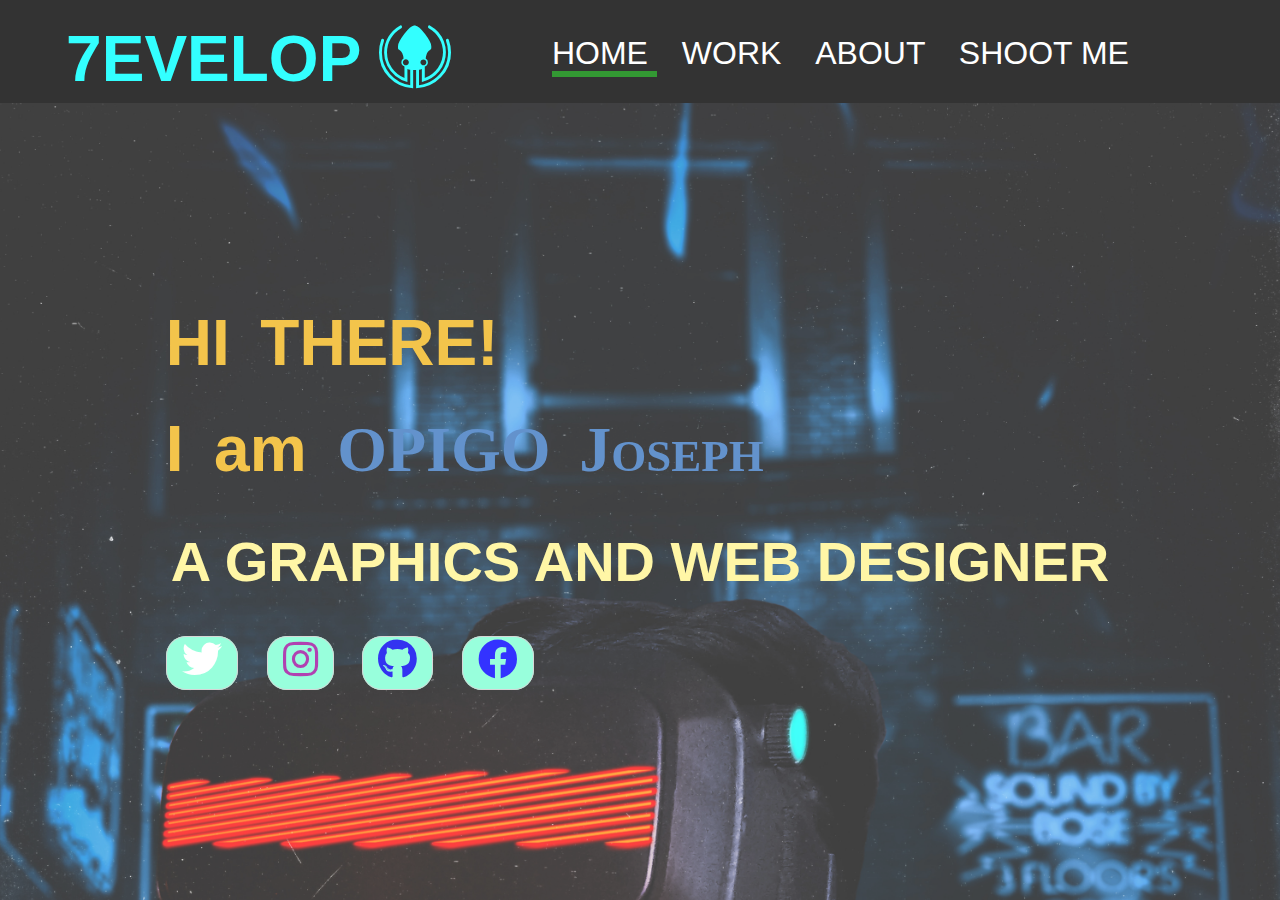
<file: index.html>
<!DOCTYPE html>
<html lang="en">
<head>
    <meta charset="UTF-8">
    <meta name="viewport" content="width=device-width, initial-scale=1.0">
    <title>jiggascloud</title>
    <link rel="shortcut icon"  type="image/png" href="fish.png">
    <link rel="stylesheet" href="style.css">
    <link rel="stylesheet" href="fontawesome-free-5.13.0-web/css/all.css">
</head>
<body>
    <div class="main-cont">
        <div class="headings">
            <h1 class="fth">
                7EVELOP
                <i class="fab fa-gitkraken"></i>
            </h1>
            <div class="links">
                <a href="index.html" class="current">
                    HOME
                </a>
                <a href="work.html">
                    WORK
                </a>

                <a href="about.html">
                    ABOUT 
                </a>
                

                <a href="shootme.html">
                    SHOOT ME
                </a>
            </div>
        </div>



    
    <div class="main-b">
       
        <div class="details">
            <h2 class="h2">
                HI THERE!
            </h2>
            <h2 class="h2">
                 I am <i>
                    OPIGO
                    Joseph
                </i>

            </h2>
            <p> A GRAPHICS AND WEB DESIGNER</p>
            <div class="social">
                <a href="https://twitter.com/wackm7"><i class="fab fa-twitter"></i></a>
                <a href="https://www.instagram.com/opigojoseph/"><i class="fab fa-instagram"></i></a>
                <a href="https://github.com/Opigojoseph4"><i class="fab fa-github"></i></a>
                <a href="https://web.facebook.com/softboi.joe"><i class="fab fa-facebook"></i></a>
            </div>
        </div>
    </div>




        
    </div>
</body>
</html>
</file>
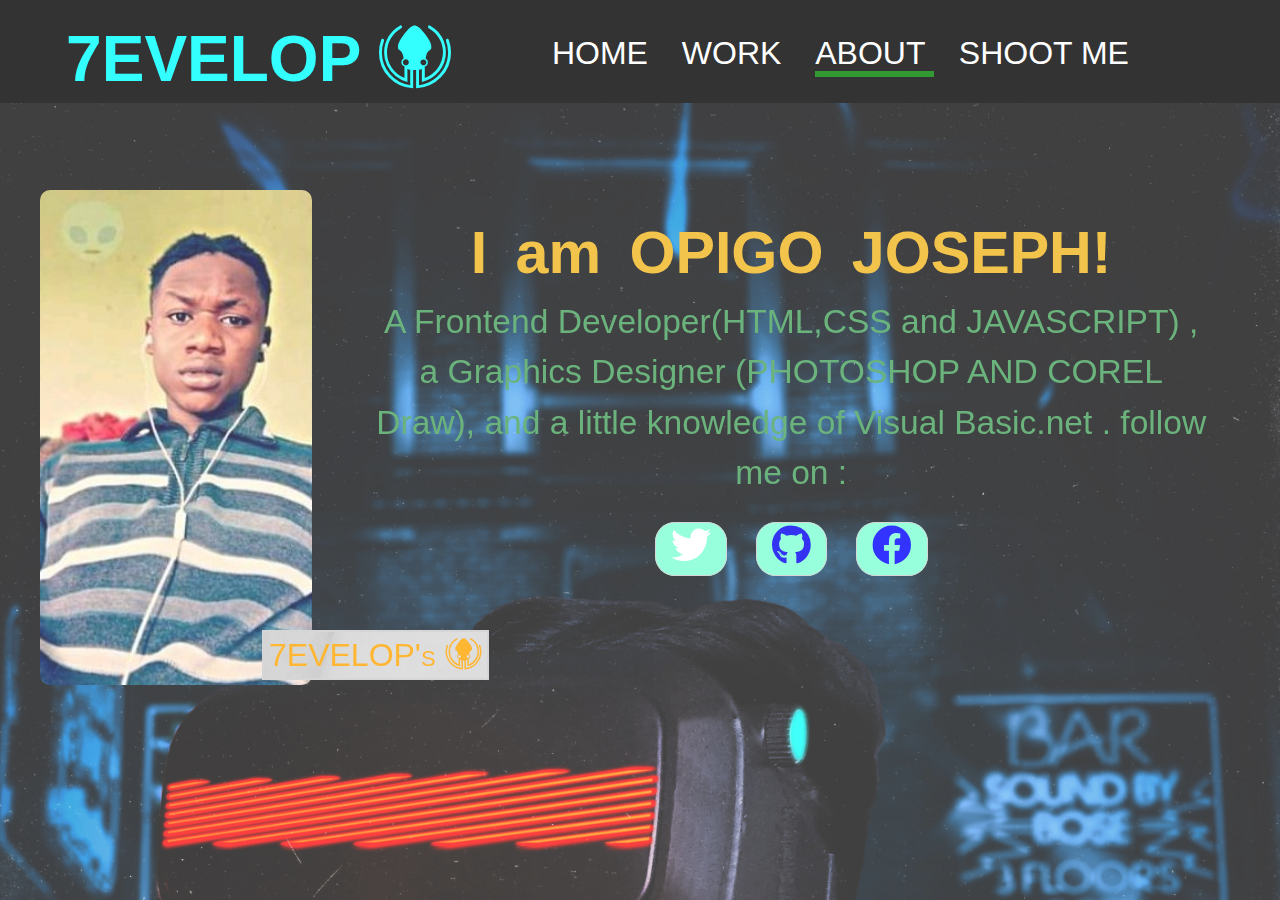
<file: about.html>
<!DOCTYPE html>
<html lang="en">
<head>
    <meta charset="UTF-8">
    <meta name="viewport" content="width=device-width, initial-scale=1.0">
    <title>about jiggasCloud</title>
    <link rel="shortcut icon"  type="image/png" href="fish.png">
    <link rel="stylesheet" href="style.css">
    <link rel="stylesheet" href="fontawesome-free-5.13.0-web/css/all.css">
</head>
<body>
    <div class="main-cont">
        <div class="headings">
            <h1 class="fth">
                7EVELOP
                <i class="fab fa-gitkraken"></i>
            </h1>
            <div class="links">
                <a href="index.html" >
                    HOME
                </a>
                <a href="work.html">
                    WORK
                </a>

                <a href="about.html" class="current">
                    ABOUT 
                </a>
                

                <a href="shootme.html">
                    SHOOT ME
                </a>
            </div>
        </div>
     
<div class="bio">
    <div class="myimg">
        <img src="/image/pic.jpg" alt="">
        <div>7EVELOP's <i class="fab fa-gitkraken"></i></div>
    </div>

    <div class="skills">
        <h2>
            I am OPIGO JOSEPH!
        </h2>
        <P>
            A Frontend Developer(HTML,CSS and JAVASCRIPT) , a Graphics Designer (PHOTOSHOP AND COREL Draw), and  a little knowledge of Visual Basic.net . follow me on :
        </P>
        <div class="social">
            <a href="https://twitter.com/wackm7"><i class="fab fa-twitter"></i></a>
         
            <a href="https://github.com/Opigojoseph4"><i class="fab fa-github"></i></a>
            <a href="https://web.facebook.com/softboi.joe"><i class="fab fa-facebook"></i></a>
        </div>
    </div>
</div>

    </div>
</body>
</html>
</file>
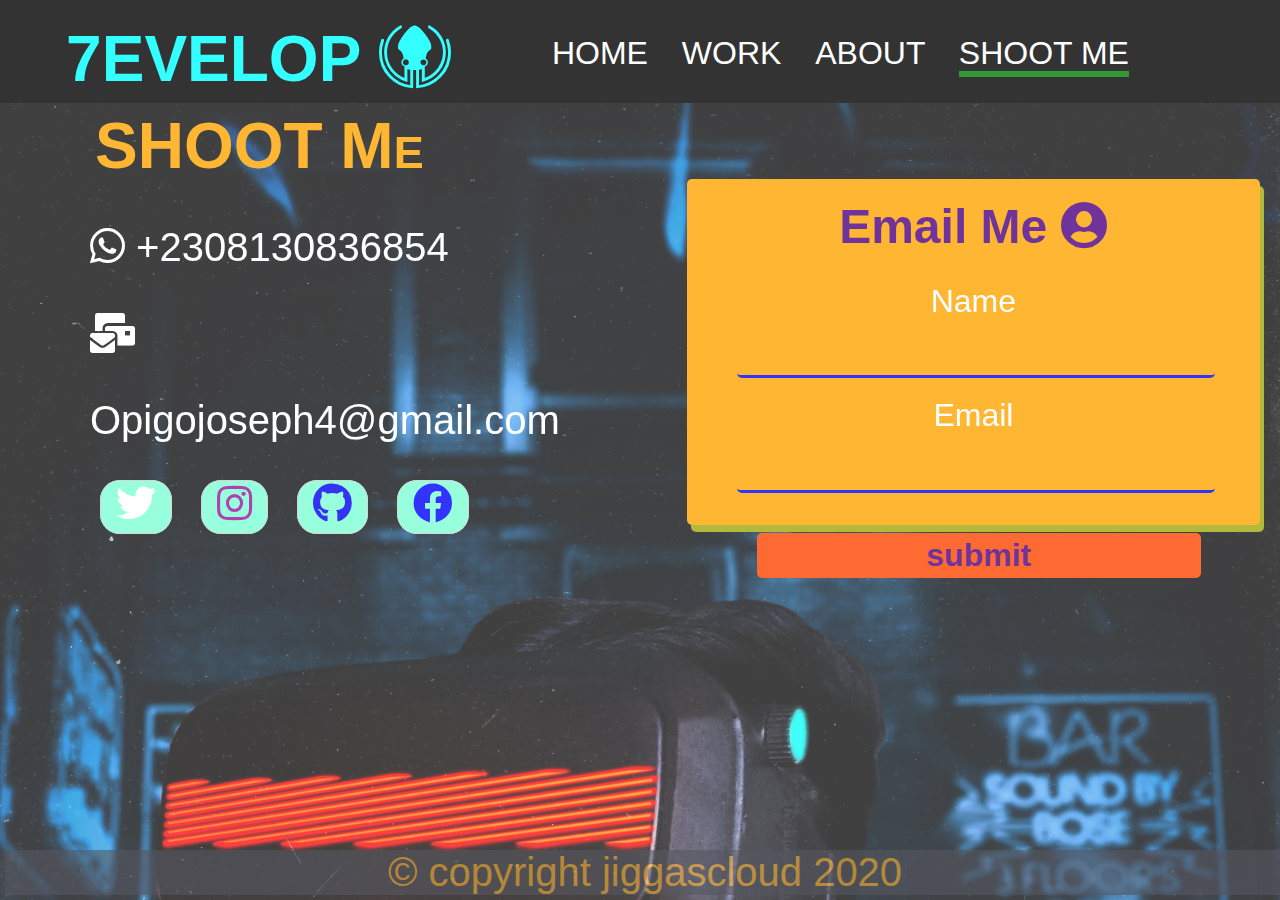
<file: shootme.html>
<!DOCTYPE html>
<html lang="en">
<head>
    <meta charset="UTF-8">
    <meta name="viewport" content="width=device-width, initial-scale=1.0">
    <title>contact jiggascloud</title>
<link rel="shortcut icon"  type="image/png" href="fish.png">
    <link rel="stylesheet" href="style.css">
    <link rel="stylesheet" href="fontawesome-free-5.13.0-web/css/all.css">
</head>
<body>
    <div class="main-cont">
        <div class="headings">
            <h1 class="fth">
                7EVELOP
                <i class="fab fa-gitkraken"></i>
            </h1>
            <div class="links">
                <a href="index.html" >
                    HOME
                </a>
                <a href="work.html">
                    WORK
                </a>
                
                <a href="about.html">
                    ABOUT 
                </a>

                <a href="shootme.html" class="current">
                    SHOOT ME
                </a>
            </div>
        </div>
      
        <div class="contactme">
           <div class="contact">
            <h3 class="h3">
                SHOOT Me
            </h3>

            <p class="cp"> <i class = "fab fa-whatsapp"></i> +2308130836854</p>
            <p class="cp"><i class = "fas fa-mail-bulk"></i>  Opigojoseph4@gmail.com</p>
            <div class="social">
                <a href="https://twitter.com/wackm7"><i class="fab fa-twitter"></i></a>
                <a href="https://www.instagram.com/opigojoseph/"><i class="fab fa-instagram"></i></a>
                <a href="https://github.com/Opigojoseph4"><i class="fab fa-github"></i></a>
                <a href="https://web.facebook.com/softboi.joe"><i class="fab fa-facebook"></i></a>
            </div>
           </div>
                
                <div class="email">
                    <h3 class="emailme">
                        Email Me <i class="fas fa-user-circle"></i>
                    </h3>
                    <form >
                        <label for="name">Name</label><br>
                        <input type="text"> <br>
                        <label for="email">Email</label> <br>
                        <input type="email"> <br>
                        <a href="index.html">
                            <button class="btn1">
                                submit
                            </button>
                        </a>
                    </form>
                </div>

            
        </div>
        <div class="copy">
            &copy copyright jiggascloud 2020
        </div>
    </div>
</body>
</html>
</file>
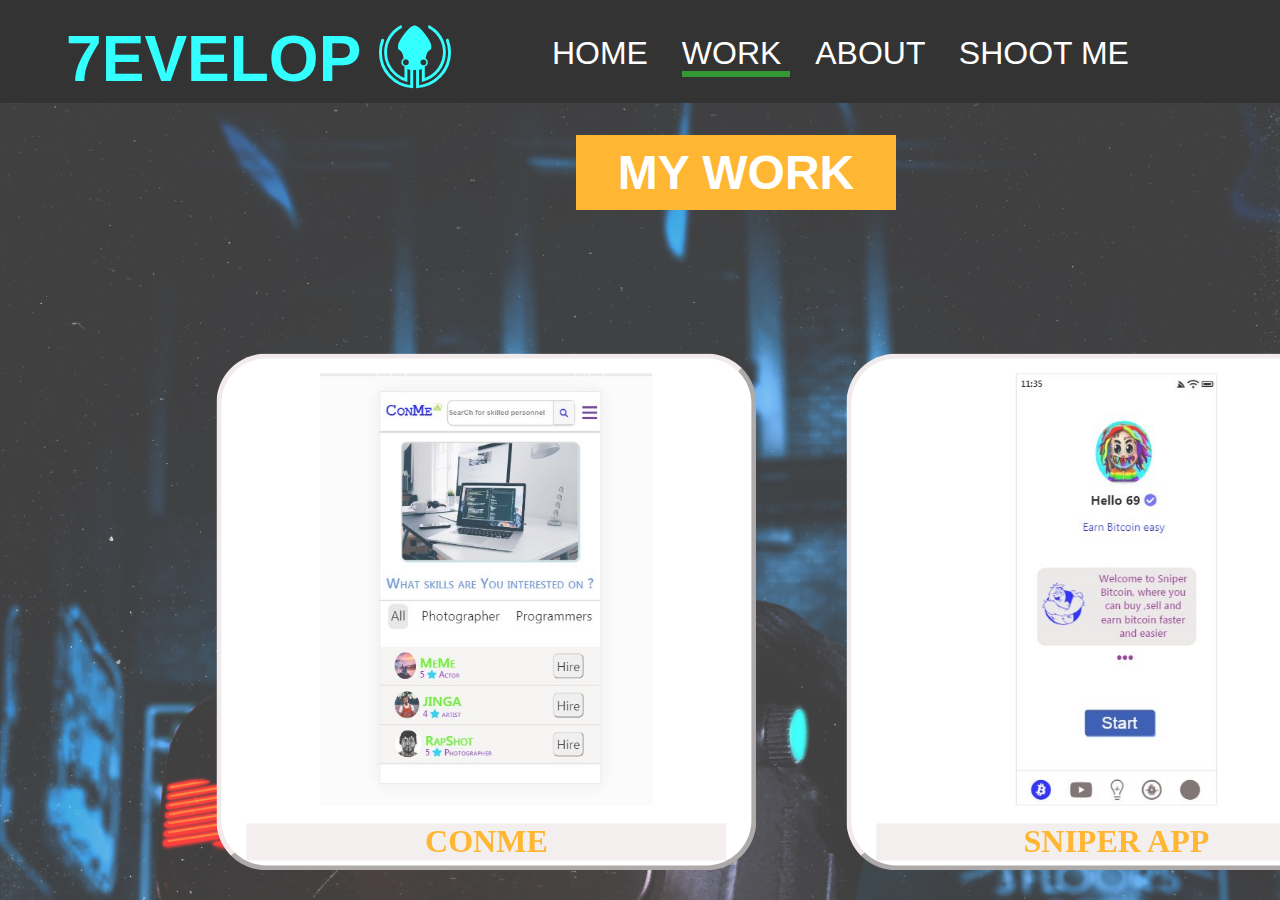
<file: work.html>
<!DOCTYPE html>
<html lang="en">
<head>
    <meta charset="UTF-8">
    <meta name="viewport" content="width=device-width, initial-scale=1.0">
    <title>jiggascloud's skill</title>
    <link rel="shortcut icon"  type="image/png" href="fish.png">
    <link rel="stylesheet" href="style.css">
    <link rel="stylesheet" href="fontawesome-free-5.13.0-web/css/all.css">
</head>
<body>
    <div class="main-cont">
        <div class="headings">
            <h1 class="fth">
                7EVELOP
                <i class="fab fa-gitkraken"></i>
            </h1>
            <div class="links">
                <a href="index.html" >
                    HOME
                </a>
                <a href="work.html" class="current">
                    WORK
                </a>
                
                <a href="about.html">
                    ABOUT 
                </a>

                <a href="shootme.html">
                    SHOOT ME
                </a>
            </div>
        </div>
        
        <div class="work">
            <h3 class="wor">
MY work
            </h3>

            <div class="images">
               <div class="image-1"> <img src="image/Conme.JPG" >
                <br>
                 <h6 class="h6">
                CONME
               </h6> </div>
               
               <div class="image-1"> <img src="image/iphone ui.JPG" >
                <br>
                 <h6 class="h6">
                SNIPER APP
               </h6> </div>

               <div class="image-1"> <img src="image/sign up.PNG" >
                <br>
                 <h6 class="h6">
                SNIPER
               </h6> </div>

               
            
            </div>
        </div>

    </div>
</body>
</html>
</file>
<file: style.css>
*{
    margin: 0;
    padding: 0;
    text-decoration: none;

}

body{
    font-family: -apple-system, BlinkMacSystemFont, 'Segoe UI', Roboto, Oxygen, Ubuntu, Cantarell, 'Open Sans', 'Helvetica Neue', sans-serif;
    font-size: 2rem;
    color: white;
}
.main-cont{
    height: 100vh;
    max-width: 100%;
    position: relative;
   opacity: 0.8;
    overflow: hidden;
    overflow-y: auto;
    background: url('/images/pexels-harsch-shivam-2007647.jpg') no-repeat;
    background-size: 100%;
    background-position: cover;
}

.headings{
height: 7vh;
width: 100%;
display: flex;
padding: 20px;
justify-content: center;
z-index: 6;
background: black;

z-index: 10;
position: fixed;
animation-name: head;
animation-delay: 0s;
animation-duration: 3s;
animation-iteration-count: 1;
}

@keyframes head{
    0%{opacity: 0;};
    50%{opacity:0.3 ;}
    100%{opacity: 0.5;}
}

.fth{
    color: aqua;
    margin:2px 100px 5px -100px;
    font-size: 4.0rem;
}

.links{
padding: 15px;
margin-left: -30px;
}
.links a{
    margin: 2px 10px 10px 15px;
    color: white;
    font-size: 2rem;
}

.current{
    color: rgb(153, 228, 4);
    border-bottom: 6px solid green;
    font-size: 2.2rem;
}


.main-b{
 display: flex;
    align-items: center;
    justify-content: center;
    position: relative;
    top: 30%;

    
}



.details{
    display: flex;
    flex-direction: column;
    align-items: flex-center;
    margin: 20px ;
line-height: 2.7em;
animation-name: det;
animation-delay: 0s;
animation-duration: 3s;

}

@keyframes det{
    0% {margin: 0 0 0 -100px;
        opacity: 0.2;
    };
    50%{
        margin: 0 0 -0  -150px;
        opacity: 0.5;
    };
    100%{
        margin: 20px;
        opacity: 1;
    }

}

h2{
   color: rgb(241, 182, 31);
   margin: 10px; 
word-spacing: 0.2em;
font-size: 3.7rem;
}
.h2 i{
    color: rgb(60, 119, 192);
    font-style: normal;
    font-variant: small-caps;
    font-family: cursive;
}
.h2{
    font-size: 4rem;
}

.details p{
    font-size: 3.5rem;
    color: rgb(255, 244, 144);
    font-weight: bold;
    margin: 15px;
}

.social a{
    padding: 8px;
    border: 1px #ccc solid;
    border-radius: 20px;
background: aquamarine;
margin: 10px;
}

.social a:hover{
    color: gold;
    background: blueviolet;
    font-size: 3rem;
    padding: 2px 6px;
    border: none;
}

.fa-facebook{
    color: blue;
}
.fa-twitter{
    color: #fff;
}

.fa-instagram{
    color: rgb(158, 18, 158);
}

.social i{
    font-size: 2.5rem;
    margin: 7px;
}
.social i:hover{
    color: orange;
    font-size: 3rem;
}

.social i:active{
    color: orange;
    font-size: 3rem;
}



/*work*/
.work{
    position: relative;
    top: 15%;
    text-align: center;


}

.wor{
    font-size: 3rem;
    text-transform:uppercase;
    padding: 10px;
    background: orange;
    width: 300px;
    position: relative;
     left: 45%;
     animation-name:mywork ;
     animation-delay: 0s;
     animation-duration: 3s;

}

@keyframes mywork{
    0%{left: -20%;};
    50%{left:-5%;};
    100%{left: 45%;}

}

.images{
transform: translateY(20%);
transform: translateX(13%);
-ms-transform: translateY(20%);
-ms-transform: translateX(13%);
-moz-transform: translateY(20%);
-moz-transform: translateX(13%);
-webkit-transform: translateY(20%);
-webkit-transform: translateX(13%);
display: grid; 
grid-gap: 40px;
grid-template-columns: repeat(4,0.2fr);
grid-template-rows: repeat(3,300px);
animation-name: img;
animation-delay: 0s;
animation-duration: 3s;
}

@keyframes img{
    0%{
        opacity: 0;
    };
    50%{
    opacity: 0.4;
    };
100%{
    opacity: 1;
}
}



.image-1{
height: 53vh;
margin: 40px 0 70px 50px;
width: 500px;
border: rgb(238, 230, 230) outset 5px;
background: white;
padding: 15px;
transform: translateY(20%);
-ms-transform: translateY(20%);
-moz-transform: translateY(20%);
-webkit-transform: translateY(20%);
border-radius: 50px;

}

.image-1 img{
    height: 48vh;
    
}

.image-1:hover{
    height: 54vh;
}
.image-1:focus{
    height: 54vh;
}

.h6{
    color: orange;
    margin: 10px;
    font-size: 2rem;
    background: rgb(240, 236, 236);
    font-family: cursive;
}

/*
.images img{
height: 30vh;
width: 300px;
clip-path: polygon(25% 0%,75% 0%,100% 50%,75% 100%,25% 100%,0% 50%);
transform: rotateX(60deg);
border: solid #ccc 1px;
box-shadow: 10px 10px rgb(209, 124, 124) ;

}

.images img:hover{
    height: 41vh;

}

.images img:focus{
    height:41vh;
}

/*
polygon
.testing{
    height: 25vh;
    width: 300px;
    clip-path: polygon(25% 0%,75% 0%,100% 50%,75% 100%,25% 100%,0% 50%);
}
*/

/***about**/

.bio{
    position: relative;
    top:20%;
    text-align: center;
    margin: 10px;
    display: flex;
    justify-content: center;
    

}

.myimg{
    height: 60vh;
    width: 70%;
    margin: 0 40px 10px 20px;
animation-name: img;
animation-delay: 0s;
animation-duration: 3s;
}


.myimg img{
    height: 55vh;
    border-radius: 10px;
}

.myimg div{
    height: 4vh;
    padding: 5px;
   position: absolute;
   top: 80%;
   left: 20%;
   border: #ccc 2px solid;
   color: orange;
   font-variant: small-caps;
   background: url('images/pexels-kaboompics-com-6663.jpg');

}

.skills{
   
    margin: -150px 60px 0 10px ;
    align-self:center;
 animation-name: img;
 animation-duration: 3s;
 animation-delay: 0s;
}



.skills p{
font-size: 2.1rem;
line-height: 1.5em;
color: rgb(71, 161, 92);
margin-bottom: 20px;
}


/*contact me*/

.contactme{
position: relative;
top: 17%;
display: flex;
align-items: center;
justify-content: center;
animation-name: con;
animation-duration: 3s;
animation-delay: 0s;


}

@keyframes con {
    0%{ margin-left:-10px; 
        opacity: 0.2;
    };

    25%{
        margin-left:-7px; 
        opacity: 0.5;
    }

    50%{
        margin-left:-5px; 
        opacity: 0.8;
    };

    100%{
        margin-left:0; 
        opacity: 1;
    }

}

.contact{
    margin: 0 90px ;
    line-height: 2.7em;
    
}

.contact h3{
    font-size: 4rem;
    font-variant: small-caps;
    margin: -50px 0 15px 5px;
    color: orange;
}

.contact p{
font-size: 2.5rem;
}

.email{
    margin: 20px;
    text-align: center;
    height: 34vh;
    background: orange;
    width:45%;
    padding: 20px;
    border-radius: 5px;
    box-shadow: rgb(160, 168, 9) 4px 7px ;

}
.emailme{
    font-size: 3rem;
    color: indigo;
}
form{
    line-height: 1.7em;
    text-align: center;
    margin: 20px;

}

form label{
    text-align: left;
}

form input{
    width:95%;
    height: 3vh;
    border: none;
    background: none;
    border-bottom:3px solid blue ;
    border-radius: 5px;
    padding: 5px;
    outline: none;
    margin: 10px;
    font-size: 1.7rem;

}

form input:hover{
    color: black;
    width: 90%;
    height: 3vh;
    border: none;
    background: none;
    border-bottom:6px solid rgb(255, 11, 11) ;
    border-radius: 8px;
    outline: none;
}

form input:active{
    color: black;
    width: 90%;
    height: 3vh;
    border: none;
    background: none;
    border-bottom:6px solid rgb(255, 11, 11) ;
    border-radius: 5px;
    outline: none;
}

.btn1{
    height: 5vh;
    margin: 30px;
    text-align: center;
    font-size: 2rem;
    font-weight: bold;
    width: 90%;
border-radius: 5px;
color: indigo;
background: orangered;
border: none;
}

.btn1:hover{
    background: rgb(214, 65, 11);
    border: red 2px solid;
}

.btn1:focus{
    background: rgb(214, 65, 11);
    border: red 2px solid;
}

.copy{
    position: absolute;
    text-align: center;
    bottom: 0;
    width: 100%;
    background: rgb(44, 45, 58);
    font-size: 2.5rem;
    color: orange;
    opacity: 0.6;
    margin:5px;
}









/**
media query 1270px

*/

@media (max-width:1270px){
  

    .headings{
        height: 4vh;
        width: 100%;
        display: flex;
        padding: 20px;
        justify-content: center;
        z-index: 6;
        background: black;
        
        z-index: 10;
        position: fixed;
        animation-name: head;
        animation-delay: 0s;
        animation-duration: 2s;
        animation-iteration-count: 1;
        }
        
        @keyframes head{
            0%{opacity: 0;};
            50%{opacity:0.3 ;}
            100%{opacity: 0.5;}
        }
        
        .fth{
            color: aqua;
            margin:15px 100px 5px -100px;
            font-size: 2.5rem;
        }
        
        .links{
        padding: 15px;
        margin-left: -30px;
        }
        .links a{
            margin: 2px 10px 10px 15px;
            color: white;
            font-size: 2rem;
        }
        
        .current{
            color: rgb(153, 228, 4);
            border-bottom: 6px solid green;
            font-size: 2.1rem;
        }

        .main-cont{
            background: url('/images/pexels-jessica-lewis-583846.jpg') no-repeat;
            background-size: cover;
            background-position: center;
        }
        
.main-b{
    display: flex;
       align-items: center;
       justify-content: center;
       position: relative;
       top: 30%;
   
       
   }
   
   
   
   .details{
       display: flex;
       flex-direction: column;
       align-items: flex-center;
       margin: 20px ;
   line-height: 2em;
   animation-name: det;
   animation-delay: 0s;
   animation-duration: 3s;
   
   }
   
   @keyframes det{
       0% {margin: 0 0 0 -100px;
           opacity: 0.2;
       };
       50%{
           margin: 0 0 0  -150px;
           opacity: 0.5;
       };
       100%{
           margin: 20px;
           opacity: 1;
       }
   
   }
   
   h2{
      color: rgb(241, 182, 31);
      margin: 10px; 
   word-spacing: 0.2em;
   font-size: 2.5rem;
   }
   h2 i{
       color: rgb(60, 119, 192);
       font-style: normal;
       font-variant: small-caps;
       font-family: cursive;
   }
   .h2{
       font-size: 4rem;
   }
   
   .details p{
       font-size: 3rem;
       color: rgb(255, 244, 144);
       font-weight: bold;
       margin: 15px;
   }
   
   .social a{
       padding: 8px;
       border: 1px #ccc solid;
       border-radius: 20px;
   background: aquamarine;
   margin: 10px;
   }
   
   .social a:hover{
       color: gold;
       background: blueviolet;
       font-size: 3rem;
       padding: 2px 6px;
       border: none;
   }
   
   .fa-facebook{
       color: blue;
   }
   .fa-twitter{
       color: #fff;
   }
   
   .fa-instagram{
       color: rgb(158, 18, 158);
   }
   
   .social i{
       font-size: 2.5rem;
       margin-top: 7px;
  
   }
   .social i:hover{
       color: orange;
       font-size: 2.6rem;
   }
   
   .social i:active{
       color: orange;
       font-size: 2.7rem;
   }
   /*work*/

   .wor{
    font-size: 3rem;
    text-transform:uppercase;
    padding: 10px;
    background: orange;
    width: 300px;
    position: relative;
    
     left: 38%;
     animation-name:mywork ;
     animation-delay: 0s;
     animation-duration: 3s;

}

   .images{
    transform: translateY(15%);
    transform: translateX(2%);
    display: grid; 
    grid-gap: 40px;
    grid-template-columns: repeat(3,0.2fr);
    grid-template-rows: repeat(3,300px);
    animation-name: img;
    animation-delay: 0s;
    animation-duration: 3s;
    margin: 5px;
    
    }
    
    
    
    
    
    .image-1{
    height: 48vh;
    margin: 40px 0 70px 20px;
    width: 300px;
    border: rgb(238, 230, 230) outset 5px;
    background: white;
    padding: 15px;
    transform: translateY(20%);
    border-radius: 50px;
    
    }
    
    .image-1 img{
        height: 40vh;
        width: 280px;
        
    }
    
    .image-1:hover{
        height: 48.5vh;
    }
    .image-1:focus{
        height: 48.5vh;
    }


/*about*/

.myimg{
    height: 60vh;
    width: 70%;
    margin: 0 40px 10px 30px;
animation-name: img;
animation-delay: 0s;
animation-duration: 3s;
}



.myimg div{
    height: 4vh;
    border-radius: 10px;
    padding: 5px;
   position: absolute;
   top: 81%;
   left: 16.7%;
   border: #ccc 2px solid;
   color: orange;
   font-variant: small-caps;
   background: url('images/pexels-kaboompics-com-6663.jpg');

}

   
/*contact me*/

.contactme{
    position: relative;
    top: 17%;
    display: flex;
    align-items: center;
    justify-content: center;
    animation-name: con;
    animation-duration: 3s;
    animation-delay: 0s;
    
    
    }
    
    @keyframes con {
        0%{ margin-left:-10px; 
            opacity: 0.2;
        };
    
        25%{
            margin-left:-7px; 
            opacity: 0.5;
        }
    
        50%{
            margin-left:-5px; 
            opacity: 0.8;
        };
    
        100%{
            margin-left:0; 
            opacity: 1;
        }
    
    }
    
    .contact{
        margin: 0 10px ;
        line-height: 2em;
        
    }
    
    .contact h3{
        font-size: 3rem;
        font-variant: small-caps;
        margin: -50px 0 15px 5px;
        color: orange;
    }
    
    .contact p{
    font-size: 2.3rem;

    }
   
    
    
    

   









/**media query 1200px*/

@media (max-width:1200px){

    
    /*work*/

    .images{
        transform: translateY(15%);
        transform: translateX(2%);
        display: grid; 
        grid-gap: 40px;
        grid-template-columns: repeat(2,0.1fr);
        grid-template-rows: repeat(3,900px);
        animation-name: img;
        animation-delay: 0s;
        animation-duration: 3s;
        margin: 5px;
        
        }
        
        
        
        
        
        .image-1{
        height: 58vh;
        margin: 40px 0 70px 20px;
        width: 400px;
        border: rgb(238, 230, 230) outset 5px;
        background: white;
        padding: 15px;
        transform: translateY(20%);
        border-radius: 50px;
        
        }
        
        .image-1 img{
            height: 52vh;
            width: 360px;
            
        }
        
        .image-1:hover{
            height: 58.5vh;
        }
        .image-1:focus{
            height: 58.5vh;
        }

        .btn1{
            height: 5vh;
            margin: 0px;
            text-align: center;
            font-size: 2rem;
            font-weight: bold;
            width: 90%;
        border-radius: 5px;
        color: indigo;
        background: orangered;
        border: none;
        }
}








/*media query 1070px*/

@media (max-width:1070px){
   

    .work{
        position: relative;
        top: 15%;
        text-align: center;
        /*
        left: -2%;
        right: -2%;
        */
    
    
    }

    .images{
        transform: translateY(15%);
        transform: translateX(2%);
        display: grid; 
        grid-gap: 40px;
        grid-template-columns: repeat(1,0.1fr);
        grid-template-rows: repeat(3,900px);
        animation-name: img;
        animation-delay: 0s;
        animation-duration: 3s;
        /*
        background: #eee8e8;
        border-radius: 20px;*/
        
        
        }
        
        
        
        
        
        .image-1{
        height: 59vh;
        margin: 10px 0 70px 20px;
        width: 500px;
        border: rgb(238, 230, 230) outset 5px;
        background: white;
        padding: 15px;
        transform: translateY(20%);
        border-radius: 50px;
        position: relative;
        left: 34%;        
        }
        
        .image-1 img{
            height: 54vh;
            width: 460px;
            
        }
        
        .image-1:hover{
            height: 58.5vh;
        }
        .image-1:focus{
            height: 58.5vh;
        }
            
        .btn1{
            height: 5vh;
            margin: 0px;
            text-align: center;
            font-size: 2rem;
            font-weight: bold;
            width: 90%;
        border-radius: 5px;
        color: indigo;
        background: orangered;
        border: none;
        }
}












/*
media query 1030px
*/

@media(max-width:1030px){
  


    .headings{
        height: 9vh;
        width: 100%;
        display: flex;
        padding: 20px;
        justify-content: center;
        z-index: 6;
        background: black;
        
        z-index: 10;
        position: fixed;
        animation-name: head;
        animation-delay: 0s;
        animation-duration: 3s;
        animation-iteration-count: 1;
        }
        
        @keyframes head{
            0%{opacity: 0;};
            50%{opacity:0.3 ;}
            100%{opacity: 0.5;}
        }
        
        .fth{
            color: aqua;
            margin:8px 30px 5px 00px;
            font-size: 2.5rem;
        }
        
        .links{
        padding: 15px;
        margin-left: -30px;
        }
        .links a{
            margin: 2px 10px 10px 15px;
            color: white;
            font-size: 2rem;
        }


    .image-1{
        height: 59vh;
        margin: 10px 0 70px 20px;
        width: 500px;
        border: rgb(238, 230, 230) outset 5px;
        background: white;
        padding: 15px;
        transform: translateY(15%);
        border-radius: 50px;
        position: relative;
        left: 26%;        
        }
}












/*media query 1000px*/
@media(max-width:1000px){

    .headings{
        height: 9vh;
        width: 100%;
        display: grid;
        padding: 20px;
        justify-content: center;
        z-index: 6;
        background: black;
        
        z-index: 10;
        position: fixed;
        animation-name: head;
        animation-delay: 0s;
        animation-duration: 3s;
        animation-iteration-count: 1;
        }
        
       
        
        .fth{
            color: aqua;
            margin:2px 20px 5px 0px;
            font-size: 2.3rem;
        text-align: center;
        }
        
        .links{
        padding: 15px;
        margin-left: -30px;
        display: flex;
        margin: -10px 0;
        }
        .links a{
            margin: 2px 10px 10px 15px;
            color: white;
            font-size: 2.4rem;
        }


        /*work*/
        .wor{
            font-size: 3rem;
            text-transform:uppercase;
            padding: 10px;
            background: orange;
            width: 300px;
            position: relative;
            
             left: 29%;
             animation-name:mywork ;
             animation-delay: 0s;
             animation-duration: 3s;
        
        }

        .image-1{
            height: 59vh;
            margin: 10px 0 70px 20px;
            width: 500px;
            border: rgb(238, 230, 230) outset 5px;
            background: white;
            padding: 15px;
            transform: translateY(15%);
            border-radius: 50px;
            position: relative;
            left: 17%;        
            }
}

















/*media query 800px*/

@media (max-width:800px){
  

    
    .fth{
        color: aqua;
        margin:2px 20px 5px 0px;
        font-size: 2.3rem;
    text-align: center;
    }
    
    .links{
    padding: 15px;
    margin-left: -30px;
    display: flex;
    margin: -10px 0;
    }
    .links a{
        margin: 2px 10px 10px 15px;
        color: white;
        font-size: 2rem;
    }
/*work*/
.image-1{
    height: 59vh;
    margin: 10px 0 70px 20px;
    width: 500px;
    border: rgb(238, 230, 230) outset 5px;
    background: white;
    padding: 15px;
    transform: translateY(15%);
    border-radius: 50px;
    position: relative;
    left: 5%;        
    }


/*about*/
.bio{
    position: relative;
    top:20%;
    text-align: center;
    margin: 10px;
    display: flex;
    justify-content: center;
    

}

h2{
    font-size: 1.8rem;
}

.myimg{
    height: 60vh;
    width: 70%;
    margin: 0 40px 10px 20px;
animation-name: img;
animation-delay: 0s;
animation-duration: 3s;
}


.myimg img{
    height: 55vh;
    border-radius: 10px;
    margin-left: 70px;
}

.myimg div{
    height: 4vh;
    padding: 5px;
   position: absolute;
   top: 82%;
   left: 17%;
   border: #ccc 2px solid;
   color: orange;
   font-variant: small-caps;
   background: url('images/pexels-kaboompics-com-6663.jpg');

}

.skills{
   
    margin: 0px 60px 0 10px ;
    align-self:center;
 animation-name: img;
 animation-duration: 3s;
 animation-delay: 0s;
}



.skills p{
font-size: 1.5rem;
line-height: 1.5em;
color: rgb(71, 161, 92);
margin-bottom: 20px;
}

/*contact*/
    .contactme{
        position: relative;
        top: 17%;
        display: flex;
        align-items: center;
        justify-content: center;
        animation-name: con;
        animation-duration: 3s;
        animation-delay: 0s;
        flex-direction: column;
        
        }
        
        
        .contact{
            margin: 0 90px ;
            line-height: 2.7em;
            
        }
        
        .contact h3{
            font-size: 4rem;
            font-variant: small-caps;
            margin: -50px 0 15px 5px;
            color: orange;
        }
        
        .contact p{
        font-size: 2.5rem;
        }
        
        .email{
            margin: 20px;
            text-align: center;
            height: 34vh;
            background: orange;
            width:45%;
            padding: 20px;
            border-radius: 5px;
            box-shadow: rgb(160, 168, 9) 4px 7px ;
        
        }

        

.emailme{
    font-size: 1.7rem;
    color: indigo;
}
form{
    line-height: 1em;
    text-align: center;
    margin: 20px;

}



form input{
    width:95%;
    height: 2vh;
    border: none;
    background: none;
    border-bottom:3px solid blue ;
    border-radius: 5px;
    padding: 5px;
    outline: none;
    margin: 10px;
    font-size: 1.4rem;

}

form input:hover{
    color: black;
    width: 90%;
    height: 2vh;
    border: none;
    background: none;
    border-bottom:3px solid rgb(255, 11, 11) ;
    border-radius: 8px;
    outline: none;
}

form input:active{
    color: black;
    width: 90%;
    height: 2vh;
    border: none;
    background: none;
    border-bottom:3px solid rgb(255, 11, 11) ;
    border-radius: 5px;
    outline: none;
}

.btn1{
    height: 5vh;
    margin: 30px;
    text-align: center;
    font-size: 1.5rem;
    font-weight: bold;
    width: 90%;
border-radius: 5px;
color: indigo;
background: orangered;
border: none;
}




}












/**media query 700px*/

@media (max-width:700px){
   
/**/

.main-b{
    display: flex;
       align-items: center;
       justify-content: center;
       position: relative;
       top: 25%;
   
       
   }

   
   .fth{
    color: aqua;
    margin:2px 20px 5px 0px;
    font-size: 2.3rem;
text-align: center;
}

.links{
padding: 15px;
margin-left: -30px;
display: flex;
margin: -10px 0;
}
.links a{
    margin: 2px 10px 10px 15px;
    color: white;
    font-size: 1.5rem;
}
   



h2{
    color: rgb(241, 182, 31);
    margin: 10px; 
 word-spacing: 0.2em;
 font-size: 3rem;
 }
 h2 i{
     color: rgb(60, 119, 192);
     font-style: normal;
     font-variant: small-caps;
     font-family: cursive;
 }
 .h2{
     font-size: 3rem;
 }
 
 .details p{
     font-size: 3.5rem;
     color: rgb(255, 244, 144);
     font-weight: bold;
     margin: 15px;
 }
   
   
   .details{
       display: flex;
       flex-direction: column;
       align-items: flex-center;
       margin: 20px ;
   line-height: 2em;
   animation-name: det;
   animation-delay: 0s;
   animation-duration: 3s;
   
   }
   
   
   h2{
      color: rgb(241, 182, 31);
      margin: 10px; 
   word-spacing: 0.2em;
   font-size: 2.5rem;
   
   }
   h2 i{
       color: rgb(60, 119, 192);
       font-style: normal;
       font-variant: small-caps;
       font-family: cursive;
       font-size: 2.9rem;
   }
   .h2{
       font-size: 4rem;
   }
   
   .details p{
       font-size: 2rem;
       color: rgb(255, 244, 144);
       align-self: flex-start;
       font-weight: bold;
       margin: 15px;
   }

   .social a{
    padding: 4px;
    border: 1px #ccc solid;
    border-radius: 20px;
background: aquamarine;
margin: 10px;
}

.social a:hover{
    color: gold;
    background: blueviolet;
    font-size: 3rem;
    padding: 2px 6px;
    border: none;
}


.social i{
    font-size: 2rem;
    margin: 0  7px 7px ;
}
.social i:hover{
    color: orange;
    font-size: 2.3rem;
}

.social i:active{
    color: orange;
    font-size: 2.3rem;
}


/*work*/
.work{
    position: relative;
    top: 18%;
    text-align: center;
}

.wor{
    font-size: 2rem;
    text-transform:uppercase;
    padding: 10px;
    background: orange;
    width: 200px;
    position: relative;
    font-size: 1.6rem;
     left: 32%;
     animation-name:mywork ;
     animation-delay: 0s;
     animation-duration: 3s;

}

.images{
    display: flex; 
    flex-direction: column;
    animation-name: img;
    animation-delay: 0s;
    animation-duration: 3s;
    
    
    }
    
    
    
    
    
    .image-1{
    height: 48vh;
    margin:-50px 65px 60px 0px;
    align-self: center;
    width: 60%;
    border: rgb(238, 230, 230) outset 5px;
    background: white;
    padding: 15px;
    transform: translateY(15%);
    border-radius: 50px;
    
    }
    
    .image-1 img{
        height: 40vh;
        width: 100%;
        
    }
    
    .image-1:hover{
        height: 48.3vh;
    }
    .image-1:focus{
        height: 48.3vh;
    }


    .h6{
        color: orange;
        padding: 5px;
        margin: 10px;
        font-size: 1.6rem;
        background: rgb(240, 236, 236);
        font-family: cursive;
        border-radius: 10px;
    }

    /*about*/
    .bio{
        position: relative;
        top:18%;
        text-align: center;
        display: flex;
        justify-content: center;
        flex-direction: column;
        
    
    }
    
    h2{
        font-size: 2rem;
    }
    
    .myimg{
        height: 60vh;
        width: 70%;
        margin: 0 70px 10px 0px;
    animation-name: img;
    animation-delay: 0s;
    animation-duration: 3s;
align-self: center;
    }
    
    
    .myimg img{
        height: 55vh;
        border-radius: 10px;
        
    }
    
    .myimg div{
        height: 4vh;
        padding: 5px;
       position: absolute;
       top: 54.5%;
       left: 17%;
       border: #ccc 2px solid;
       color: orange;
       font-variant: small-caps;
       background: url('images/pexels-kaboompics-com-6663.jpg');
    
    }
    
    .skills{
       
        margin: -40px 10px 0 10px ;
        align-self:center;
     animation-name: img;
     animation-duration: 3s;
     animation-delay: 0s;
    }
    
    
    
    .skills p{
    font-size: 1.8rem;
    line-height: 1.8em;
    color: rgb(245, 250, 246);
    margin-bottom: 20px;
    }


    /*contact*/
    .contactme{
        position: relative;
        top: 22%;
        display: flex;
        align-items: center;
        justify-content: center;
        animation-name: con;
        animation-duration: 3s;
        animation-delay: 0s;
        flex-direction: column;
        
        }
        
        
        .contact{
            margin: 0 90px ;
            line-height: 1em;
            
        }
        
        .contact h3{
            font-size: 2.7rem;
            font-variant: small-caps;
            margin: -50px 0 15px 5px;
            color: orange;
        }
        
        .contact p{
        font-size: 1.7rem;
        margin-bottom: 15px;
        font-weight: bolder;
        }
        
        .email{
            margin:50px 30px;
            text-align: center;
            height: 29vh;
            background: orange;
            width:67%;
            padding: 20px;
            border-radius: 5px;
            box-shadow: rgb(160, 168, 9) 4px 7px ;
            font-size: 1.5rem;
        
        }

        .copy{
            position: absolute;
            text-align: center;
            bottom: 0;
            right: 0;
            left: 0;
            width: 110%;
            background: rgb(44, 45, 58);
            font-size: 1.7rem;
            color: orange;
            opacity: 0.6;
            margin: 0 -5px 0 -5px;
        }
    

}








/****media query 578px*/
@media (max-width:578px){
    .fth{
        color: aqua;
        margin:2px 20px 5px 0px;
        font-size: 2.3rem;
    text-align: center;
    }
    
    .links{
    padding: 15px;
    margin-left: -30px;
    display: flex;
    margin: -10px 0;
    }
    .links a{
        margin: 2px 10px 10px 15px;
        color: white;
        font-size: 1.5rem;
    }

    /*about*/
    .bio{
        position: relative;
        top:18%;
        text-align: center;
        display: flex;
        justify-content: center;
        flex-direction: column;
        
    
    }
    
    h2{
        font-size: 2rem;
    }
    
    .myimg{
        height: 60vh;
        width: 70%;
        margin: 0 35% 10px 0px;
    animation-name: img;
    animation-delay: 0s;
    animation-duration: 3s;
align-self: center;
    }
    
    
    .myimg img{
        height: 55vh;
        border-radius: 10px;
        
    }
    
    .myimg div{
        height: 4vh;
        padding: 5px;
       position: absolute;
       top: 52%;
       background: transparent;
       left: 14%;
       border: #ccc 2px solid;
       color: orange;
       font-variant: small-caps;
       
    
    }
    
    .skills{
       
        margin: -40px 10px 0 10px ;
        align-self:center;
     animation-name: img;
     animation-duration: 3s;
     animation-delay: 0s;
    }
    
    
    
    .skills p{
    font-size: 1.8rem;
    line-height: 1.2em;
    color: rgb(245, 250, 246);
    margin-bottom: 20px;
    }
}








/****media query 510px*/

@media(max-width:510px){
    .main-cont{background: blue;}

   .links{
       margin-left:-7%;
       font-size: 1rem;
   }
    
   
   .wor{
       position: relative;
       left: 28%;
   }
   
   .images{
       display: flex;
   }

.image-1{
margin-bottom: 100px;
}

.cp{
    font-size: 16px;
    display: flex;
    margin: 10px;
}
.cp i{
    margin: 10px;
}

.email{
    height: 28vh;
    width: 70%;
}

.btn1{
    margin-left: 4%;
}

}

/*** last media***/

@media(max-width:470px){
    .main-cont{background: rgb(226, 88, 88)22);}
    .headings{
        opacity: 0.7;
        height: 8vh;
    }
    .fth{
        font-size: 20px;
        
    }
    .links{
        align-items: center;
        padding-left: -20px;
    }

    .links a{
        font-size: 15px;
    }

    .details{
        line-height: 1em;
    }
    .details p{
        font-size: 25px;
    }
    .h2{
        font-size: 40px;
    }
    .h2 i{
        font-size: 30px;
    }
.social a{
    font-size: 20px;
}
    .social i{
        font-size: 22px;
    }

    .wor{
        left: 13%;
        width: 200px;
        height: 5vh;
        margin: 20px;
    }


    .myimg div{
        font-size: 1.3rem;
        padding: 5px;
        position: absolute;
        top: 51%;
        left: 47%;
        transform: rotatex(180deg);
        transform: rotate(-90deg);
        font-weight: bold;
        color: aqua;
    
    }

    .skills h2{
        font-size: 18px;
        background: rgb(153, 102, 201);
    
    }

    .skills p{
        font-size: 14px;
        margin-bottom: -3px;
    }

    
    .contactme{
        margin: 20px;
    }

    .contact{
        margin: 5px 5px 15px 0px;
        height: 16vh;
        font-size: 1rem;

    }

    .contact p{
        font-size: 16px;
        margin: 5px;
    }

    .contact h3{
        font-size: 1.7rem;
        margin-bottom: 10px;
    }

    .contact cp {
        margin: 0;
        padding: 0;
    }


.email{
    margin-top: 6px;
    height: 40vh;
    width: 80%;
    

}
form{
    line-height: 0.8em;
}

    .copy{
        height: 4vh;
        font-size: 18px;
    }
}

@media(max-width:327px){
    .main-cont{
        background: yellow;
    }


    .headings{
        opacity: 0.7;
        height: 8vh;
    }
    .fth{
        font-size: 20px;
        
    }
    .links{
        align-items: center;
        padding-left: 5px;
    }

    .links a{
        font-size: 15px;
    }

    .details{
        line-height: 1em;
    }
    .details p{
        font-size: 25px;
    }
    .h2{
        font-size: 40px;
    }
    .h2 i{
        font-size: 22px;
    }
.social a{
    font-size: 20px;
}
    .social i{
        font-size: 22px;
    }

    .wor{
        left: 13%;
        width: 200px;
        height: 5vh;
        margin: 20px;
    }


    .myimg div{
        font-size: 1.3rem;
        padding: 5px;
        position: absolute;
        top: 51%;
        left: 47%;
        transform: rotatex(180deg);
        transform: rotate(-90deg);
        font-weight: bold;
        color: aqua;
    
    }

    .skills h2{
        font-size: 18px;
        background: rgb(153, 102, 201);
    
    }

    .skills p{
        font-size: 14px;
        margin-bottom: -3px;
    }

    
    .contactme{
        margin: 20px;
    }

    .contact{
        margin: 5px 5px 15px 0px;
        height: 16vh;
        font-size: 1rem;

    }

    .contact p{
        font-size: 16px;
        margin: 5px;
    }

    .contact h3{
        font-size: 1.7rem;
        margin-bottom: 10px;
    }

    .contact cp {
        margin: 0;
        padding: 0;
    }


.email{
    margin-top: 6px;
    height: 40vh;
    width: 80%;
    

}
form{
    line-height: 0.8em;
}

    .copy{
        height: 4vh;
        font-size: 18px;
    }
}
</file>
